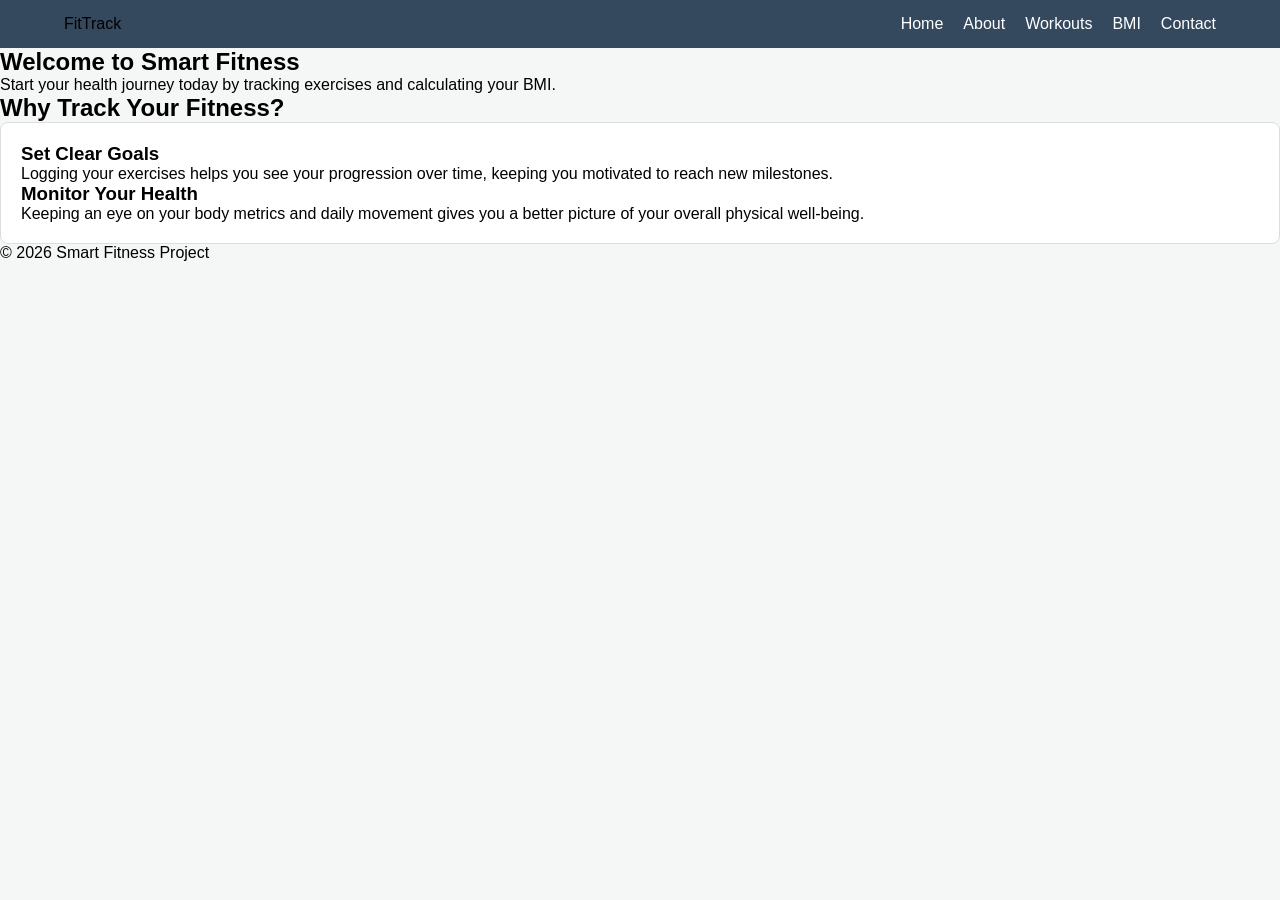
<file: Clean_SmartFitness/index.html>
<!DOCTYPE html>
<html lang="en">
<head>
    <meta charset="UTF-8">
    <meta name="viewport" content="width=device-width, initial-scale=1.0">
    <meta name="description" content="A Smart Fitness Tracker to manage your health goals.">
    <title>Smart Fitness | Home</title>
    <link rel="stylesheet" href="style.css">
</head>
<body>
    <header>
        <nav>
            <div class="logo">FitTrack</div>
            <ul class="nav-links">
                <li><a href="index.html">Home</a></li>
                <li><a href="about.html">About</a></li>
                <li><a href="workout.html">Workouts</a></li>
                <li><a href="bmi.html">BMI</a></li>
                <li><a href="contact.html">Contact</a></li>
            </ul>
        </nav>
    </header>

    <main>
        <section class="hero">
            <h1>Welcome to Smart Fitness</h1>
            <p>Start your health journey today by tracking exercises and calculating your BMI.</p>
        </section>

        <section class="info-section">
            <h2>Why Track Your Fitness?</h2>
            <div class="card">
                <h3>Set Clear Goals</h3>
                <p>Logging your exercises helps you see your progression over time, keeping you motivated to reach new milestones.</p>
                <h3>Monitor Your Health</h3>
                <p>Keeping an eye on your body metrics and daily movement gives you a better picture of your overall physical well-being.</p>
            </div>
        </section>
    </main>

    <footer>
        <p>&copy; 2026 Smart Fitness Project</p>
    </footer>
</body>
</html>
</file>
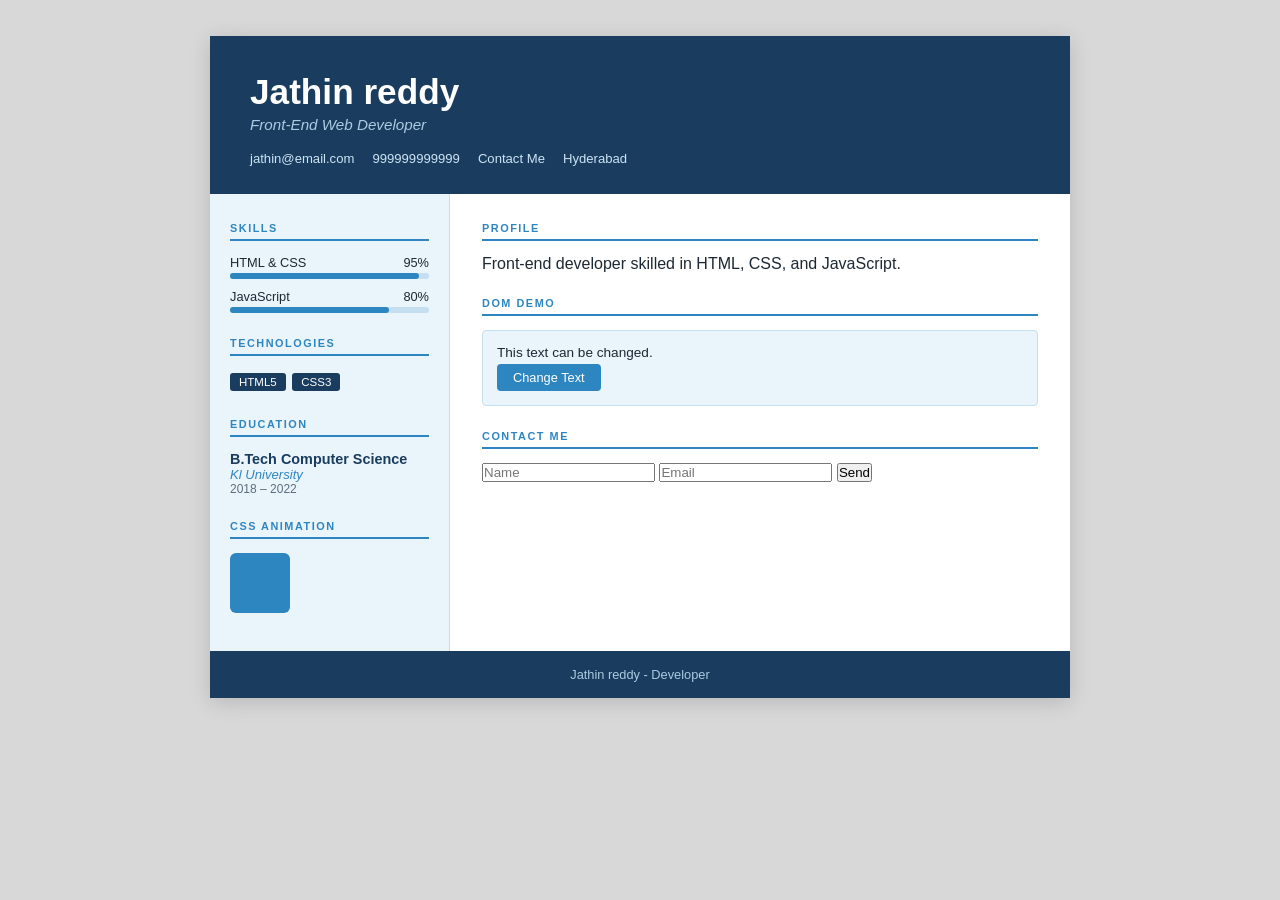
<file: portfolio.html>
<!DOCTYPE html>
<html lang="en">

<head>
  <meta charset="UTF-8" />
  <meta name="viewport" content="width=device-width, initial-scale=1.0" />
  <meta name="description" content="Resume of Jathin reddy - Web Developer" />
  <meta name="keywords" content="HTML, CSS, JavaScript, Web Developer, Resume" />
  <meta name="author" content="Jathin reddy" />
  <title>Jathin reddy - Resume</title>

  <style>
    :root {
      --primary: #1a3c5e;
      --accent: #2e86c1;
      --light: #eaf4fb;
      --border: #c5dff0;
      --text: #1c2833;
      --muted: #5d6d7e;
      --white: #ffffff;
    }

    * {
      box-sizing: border-box;
      margin: 0;
      padding: 0;
    }

    body {
      font-family: Arial, sans-serif;
      background-color: #d8d8d8;
      color: var(--text);
    }

    a {
      color: var(--accent);
      text-decoration: none;
    }

    a:hover {
      text-decoration: underline;
    }

    .page {
      max-width: 860px;
      margin: 36px auto;
      background-color: var(--white);
      box-shadow: 0 4px 20px rgba(0, 0, 0, 0.15);
    }

    .resume-header {
      background-color: var(--primary);
      color: var(--white);
      padding: 36px 40px 28px;
    }

    .resume-header h1 {
      font-size: 2.2rem;
      color: var(--white);
      margin-bottom: 4px;
    }

    .resume-header p {
      font-size: 0.95rem;
      color: #a9cce3;
      font-style: italic;
      margin-bottom: 18px;
    }

    .contact-row {
      display: flex;
      flex-wrap: wrap;
      gap: 18px;
      font-size: 0.82rem;
      color: #cde4f5;
    }

    .resume-body {
      display: grid;
      grid-template-columns: 240px 1fr;
    }

    .sidebar {
      background-color: var(--light);
      border-right: 1px solid var(--border);
      padding: 28px 20px;
    }

    .main-col {
      padding: 28px 32px;
    }

    .sec {
      font-size: 0.68rem;
      font-weight: bold;
      letter-spacing: 0.14em;
      text-transform: uppercase;
      color: var(--accent);
      border-bottom: 2px solid var(--accent);
      padding-bottom: 5px;
      margin-bottom: 14px;
      margin-top: 24px;
    }

    .sec:first-child {
      margin-top: 0;
    }

    .sbar {
      margin-bottom: 10px;
    }

    .sbar-row {
      display: flex;
      justify-content: space-between;
      font-size: 0.8rem;
      margin-bottom: 3px;
    }

    .sbar-track {
      background-color: var(--border);
      border-radius: 4px;
      height: 6px;
    }

    .sbar-fill {
      background-color: var(--accent);
      height: 6px;
      border-radius: 4px;
    }

    .tag {
      display: inline-block;
      background-color: var(--primary);
      color: var(--white);
      font-size: 0.72rem;
      padding: 3px 9px;
      border-radius: 3px;
      margin: 3px 2px 3px 0;
    }

    .info {
      font-size: 0.82rem;
      margin-bottom: 8px;
      line-height: 1.5;
    }

    .info strong {
      display: block;
      font-size: 0.68rem;
      text-transform: uppercase;
      letter-spacing: 0.07em;
      color: var(--muted);
      margin-bottom: 1px;
    }

    .exp {
      margin-bottom: 20px;
      padding-bottom: 20px;
      border-bottom: 1px solid var(--border);
    }

    .exp:last-child {
      border-bottom: none;
      margin-bottom: 0;
    }

    .exp-role {
      font-size: 0.95rem;
      font-weight: bold;
      color: var(--primary);
    }

    .exp-company {
      font-size: 0.85rem;
      color: var(--accent);
      font-style: italic;
    }

    .exp-period {
      font-size: 0.75rem;
      color: var(--muted);
      margin-bottom: 7px;
    }

    .exp ul {
      padding-left: 16px;
      font-size: 0.85rem;
      line-height: 1.8;
      color: var(--text);
    }

    .project {
      border: 1px solid var(--border);
      border-left: 4px solid var(--accent);
      border-radius: 3px;
      padding: 12px 14px;
      margin-bottom: 14px;
    }

    .project-name {
      font-size: 0.92rem;
      font-weight: bold;
      color: var(--primary);
      margin-bottom: 4px;
    }

    .project-desc {
      font-size: 0.83rem;
      line-height: 1.6;
      color: var(--text);
    }

    .small-tag {
      display: inline-block;
      background-color: var(--light);
      border: 1px solid var(--border);
      color: var(--muted);
      font-size: 0.7rem;
      padding: 2px 7px;
      border-radius: 2px;
      margin: 4px 2px 0 0;
    }

    .edu {
      margin-bottom: 14px;
    }

    .edu-degree {
      font-size: 0.9rem;
      font-weight: bold;
      color: var(--primary);
    }

    .edu-school {
      font-size: 0.82rem;
      color: var(--accent);
      font-style: italic;
    }

    .edu-year {
      font-size: 0.75rem;
      color: var(--muted);
    }

    .contact-form label {
      font-size: 0.75rem;
      font-weight: bold;
      color: var(--muted);
      text-transform: uppercase;
      letter-spacing: 0.06em;
    }

    .contact-form input,
    .contact-form select,
    .contact-form textarea {
      width: 100%;
      padding: 8px 10px;
      margin-top: 4px;
      margin-bottom: 12px;
      border: 1px solid var(--border);
      border-radius: 4px;
      font-size: 0.85rem;
      background-color: #f5fbff;
      color: var(--text);
    }

    .contact-form input:focus,
    .contact-form select:focus,
    .contact-form textarea:focus {
      outline: 2px solid var(--accent);
      border-color: var(--accent);
    }

    .contact-form .two-col {
      display: grid;
      grid-template-columns: 1fr 1fr;
      gap: 12px;
    }

    .contact-form button {
      background-color: var(--primary);
      color: var(--white);
      border: none;
      padding: 9px 26px;
      border-radius: 4px;
      font-size: 0.88rem;
      cursor: pointer;
      transition: background-color 0.3s;
    }

    .contact-form button:hover {
      background-color: var(--accent);
    }

    .success-msg {
      color: green;
      font-size: 0.82rem;
      margin-left: 10px;
    }

    .error-msg {
      color: red;
      font-size: 0.75rem;
      display: block;
      margin-top: -10px;
      margin-bottom: 8px;
    }

    .demo-area {
      background-color: var(--light);
      border: 1px solid var(--border);
      border-radius: 4px;
      padding: 14px;
      margin-top: 8px;
      font-size: 0.85rem;
    }

    .demo-area button {
      background-color: var(--accent);
      color: var(--white);
      border: none;
      padding: 6px 16px;
      border-radius: 4px;
      font-size: 0.8rem;
      cursor: pointer;
      margin-right: 6px;
      margin-top: 4px;
      transition: background-color 0.3s;
    }

    .demo-area button:hover {
      background-color: var(--primary);
    }

    .anim-box {
      width: 60px;
      height: 60px;
      background-color: var(--accent);
      border-radius: 6px;
      animation: pulse 1.8s infinite;
      margin: 10px 0;
    }

    @keyframes pulse {
      0%, 100% { transform: scale(1); opacity: 1; }
      50% { transform: scale(1.2); opacity: 0.6; }
    }

    footer {
      background-color: var(--primary);
      color: #a9cce3;
      text-align: center;
      padding: 16px;
      font-size: 0.8rem;
    }

    @media (max-width: 620px) {
      .resume-body { grid-template-columns: 1fr; }
      .sidebar { border-right: none; border-bottom: 1px solid var(--border); }
      .contact-form .two-col { grid-template-columns: 1fr; }
    }
  </style>
</head>

<body>

  <div class="page">

    <header class="resume-header">
      <h1>Jathin reddy</h1>
      <p>Front-End Web Developer</p>
      <div class="contact-row">
        <span>jathin@email.com</span>
        <span>999999999999</span>
        <span><a href="#contact" style="color:#cde4f5;">Contact Me</a></span>
        <span>Hyderabad</span>
      </div>
    </header>

    <div class="resume-body">

      <aside class="sidebar">
        <p class="sec">Skills</p>

        <div class="sbar">
          <div class="sbar-row"><span>HTML &amp; CSS</span><span>95%</span></div>
          <div class="sbar-track"><div class="sbar-fill" style="width:95%;"></div></div>
        </div>

        <div class="sbar">
          <div class="sbar-row"><span>JavaScript</span><span>80%</span></div>
          <div class="sbar-track"><div class="sbar-fill" style="width:80%;"></div></div>
        </div>

        <p class="sec">Technologies</p>
        <span class="tag">HTML5</span>
        <span class="tag">CSS3</span>

        <p class="sec">Education</p>
        <div class="edu">
          <div class="edu-degree">B.Tech Computer Science</div>
          <div class="edu-school">Kl University</div>
          <div class="edu-year">2018 – 2022</div>
        </div>

        <p class="sec">CSS Animation</p>
        <div class="anim-box"></div>
      </aside>

      <main class="main-col">

        <p class="sec">Profile</p>
        <p>Front-end developer skilled in HTML, CSS, and JavaScript.</p>

        <p class="sec">DOM Demo</p>
        <div class="demo-area">
          <p id="demo-text">This text can be changed.</p>
          <button onclick="changeText()">Change Text</button>
        </div>

        <p class="sec" id="contact">Contact Me</p>
        <form onsubmit="return submitForm(event)">
          <input type="text" id="f-name" placeholder="Name" required />
          <input type="email" id="f-email" placeholder="Email" required />
          <button type="submit">Send</button>
          <span id="form-success"></span>
        </form>

      </main>
    </div>

    <footer>
      <p>Jathin reddy - Developer</p>
    </footer>

  </div>

  <script>
    function changeText() {
      document.getElementById("demo-text").innerText = "Changed!";
    }

    function submitForm(e) {
      e.preventDefault();
      document.getElementById("form-success").innerText = "Submitted!";
    }
  </script>

</body>
</html>
</file>
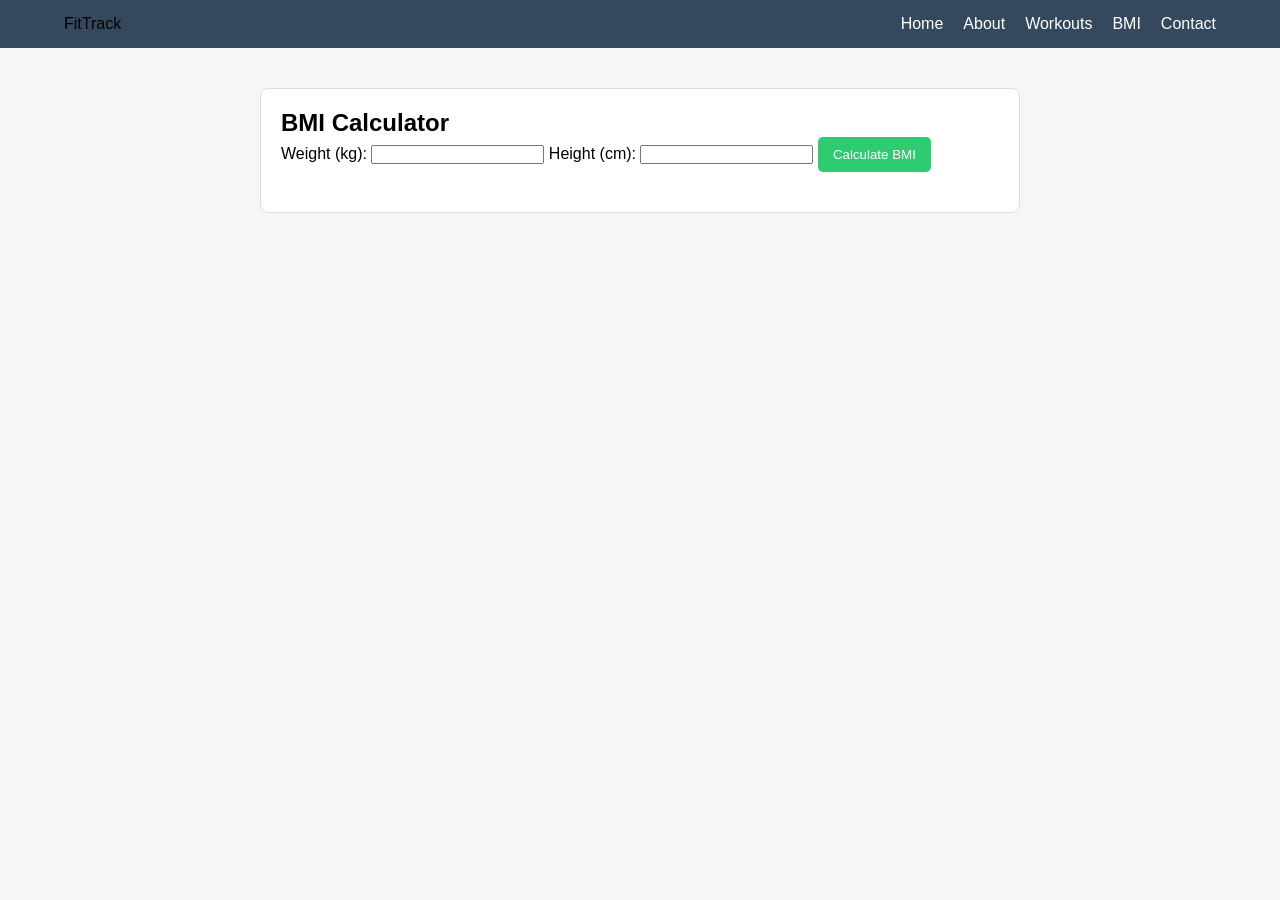
<file: Clean_SmartFitness/bmi.html>
<!DOCTYPE html>
<html lang="en">
<head>
    <meta charset="UTF-8">
    <meta name="viewport" content="width=device-width, initial-scale=1.0">
    <title>Smart Fitness | BMI</title>
    <link rel="stylesheet" href="style.css">
</head>
<body>
    <header>
        <nav>
            <div class="logo">FitTrack</div>
            <ul class="nav-links">
                <li><a href="index.html">Home</a></li>
                <li><a href="about.html">About</a></li>
                <li><a href="workout.html">Workouts</a></li>
                <li><a href="bmi.html">BMI</a></li>
                <li><a href="contact.html">Contact</a></li>
            </ul>
        </nav>
    </header>

    <main class="container">
        <section class="card">
            <h2>BMI Calculator</h2>
            <label for="weight">Weight (kg):</label>
            <input type="number" id="weight" step="0.1" required>
            
            <label for="height">Height (cm):</label>
            <input type="number" id="height" required>
            
            <button onclick="calculateBMI()" class="btn">Calculate BMI</button>
            
            <div id="bmiResult" style="margin-top:20px; font-weight:bold;"></div>
        </section>
    </main>

    <script src="script.js"></script>
</body>
</html>
</file>
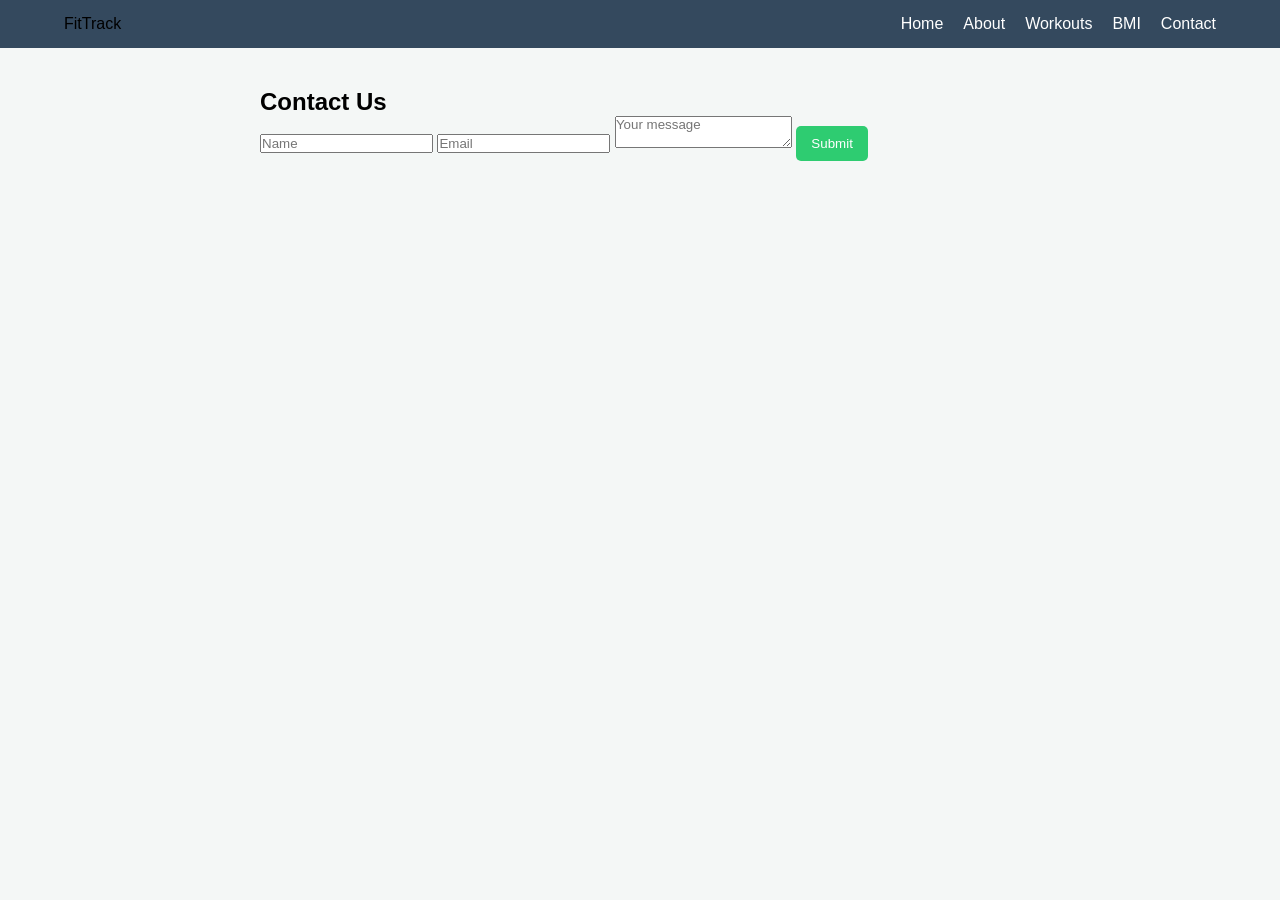
<file: Clean_SmartFitness/contact.html>
<!DOCTYPE html>
<html lang="en">
<head>
    <meta charset="UTF-8">
    <meta name="viewport" content="width=device-width, initial-scale=1.0">
    <title>Smart Fitness | Contact</title>
    <link rel="stylesheet" href="style.css">
</head>
<body>
    <header>
        <nav>
            <div class="logo">FitTrack</div>
            <ul class="nav-links">
                <li><a href="index.html">Home</a></li>
                <li><a href="about.html">About</a></li>
                <li><a href="workout.html">Workouts</a></li>
                <li><a href="bmi.html">BMI</a></li>
                <li><a href="contact.html">Contact</a></li>
            </ul>
        </nav>
    </header>

    <main class="container">
        <section>
            <h2>Contact Us</h2>
            <form id="contactForm">
                <input type="text" placeholder="Name" required>
                <input type="email" placeholder="Email" required>
                <textarea placeholder="Your message" required></textarea>
                <button type="submit" class="btn">Submit</button>
            </form>
        </section>
    </main>

    <script src="script.js"></script>
</body>
</html>
</file>
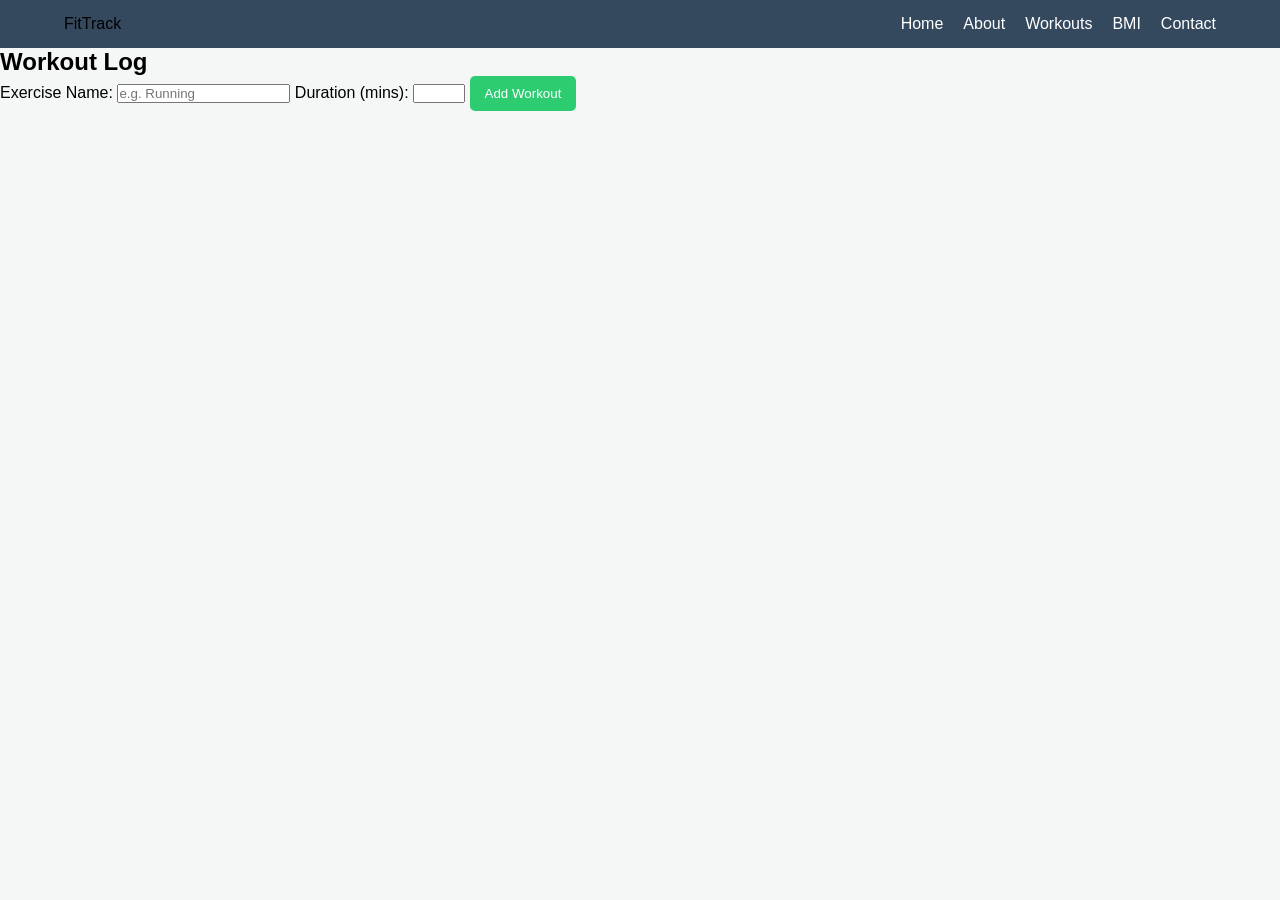
<file: Clean_SmartFitness/workout.html>
<!DOCTYPE html>
<html lang="en">
<head>
    <meta charset="UTF-8">
    <meta name="viewport" content="width=device-width, initial-scale=1.0">
    <title>Smart Fitness | Workouts</title>
    <link rel="stylesheet" href="style.css">
</head>
<body>
    <header>
        <nav>
            <div class="logo">FitTrack</div>
            <ul class="nav-links">
                <li><a href="index.html">Home</a></li>
                <li><a href="about.html">About</a></li>
                <li><a href="workout.html">Workouts</a></li>
                <li><a href="bmi.html">BMI</a></li>
                <li><a href="contact.html">Contact</a></li>
            </ul>
        </nav>
    </header>

    <main>
        <section>
            <h2>Workout Log</h2>
            <form id="workoutForm">
                <label for="exercise">Exercise Name:</label>
                <input type="text" id="exercise" placeholder="e.g. Running" required>
                
                <label for="duration">Duration (mins):</label>
                <input type="number" id="duration" min="1" max="500" required>
                
                <button type="submit" class="btn" id="addBtn">Add Workout</button>
            </form>

            <div id="workoutDisplay" class="workout-grid">
                <!-- Content added dynamically here -->
            </div>
        </section>
    </main>

    <script src="script.js"></script>
</body>
</html>
</file>
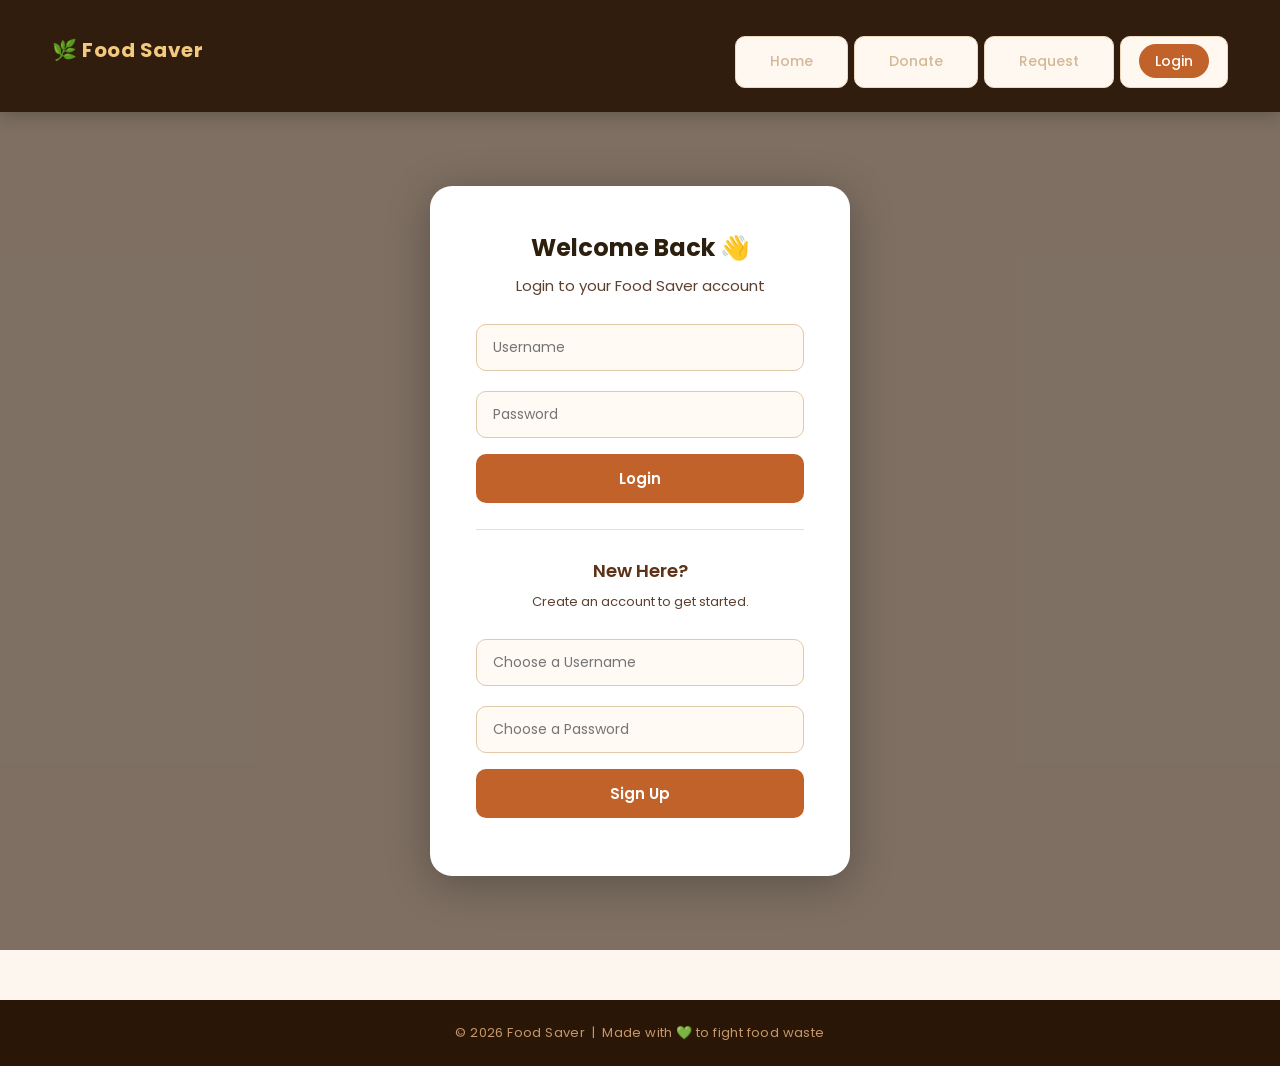
<file: html project/login.html>
<!DOCTYPE html>
<html>
<head>
    <title>Login – Food Saver</title>
    <link rel="stylesheet" href="style.css">
    <link href="https://fonts.googleapis.com/css2?family=Poppins:wght@400;500;600;700&display=swap" rel="stylesheet">
</head>
<body>

<nav>
    <h2>🌿 Food Saver</h2>
    <ul>
        <li><a href="index.html">Home</a></li>
        <li><a href="donate.html">Donate</a></li>
        <li><a href="request.html">Request</a></li>
        <li><a href="login.html" class="active">Login</a></li>
    </ul>
</nav>

<div class="login-wrap">
    <div class="login-card">
        <h2>Welcome Back 👋</h2>
        <p>Login to your Food Saver account</p>

        <form id="loginForm">
            <input type="text" id="loginUser" placeholder="Username" required>
            <input type="password" id="loginPass" placeholder="Password" required>
            <button type="submit">Login</button>
        </form>

        <p id="loginMsg"></p>

        <hr>

        <h3 style="text-align:center; margin-bottom:4px;">New Here?</h3>
        <p style="text-align:center; font-size:13px;">Create an account to get started.</p>

        <form id="signupForm">
            <input type="text" id="signupUser" placeholder="Choose a Username" required>
            <input type="password" id="signupPass" placeholder="Choose a Password" required>
            <button type="submit">Sign Up</button>
        </form>

        <p id="signupMsg"></p>
    </div>
</div>

<footer>© 2026 Food Saver &nbsp;|&nbsp; Made with 💚 to fight food waste</footer>

<script src="script.js"></script>
</body>
</html>
</file>
<file: Clean_SmartFitness/style.css>
:root {
    --primary: #2ecc71;
    --dark: #34495e;
    --bg: #f4f7f6;
    --white: #ffffff;
}

* {
    margin: 0;
    padding: 0;
    box-sizing: border-box;
    font-family: Arial, sans-serif;
}

body {
    background-color: var(--bg);
}

header {
    background: var(--dark);
    padding: 15px 5%;
}

nav {
    display: flex;
    justify-content: space-between;
    align-items: center;
}

.nav-links {
    display: flex;
    list-style: none;
}

.nav-links li a {
    color: var(--white);
    text-decoration: none;
    margin-left: 20px;
}

.container {
    max-width: 800px;
    margin: 20px auto;
    padding: 20px;
}

.workout-grid {
    display: grid;
    grid-template-columns: repeat(auto-fill, minmax(200px, 1fr));
    gap: 15px;
    margin-top: 20px;
}

.card {
    background: var(--white);
    padding: 20px;
    border: 1px solid #ddd;
    border-radius: 8px;
}

.btn {
    background: var(--primary);
    color: white;
    border: none;
    padding: 10px 15px;
    border-radius: 5px;
    cursor: pointer;
    transition: background 0.3s ease, transform 0.2s;
}

.btn:hover {
    background: #27ae60;
    transform: translateY(-2px);
}

@media (max-width: 600px) {
    nav { flex-direction: column; }
    .nav-links { margin-top: 10px; }
}
</file>
<file: html project/style.css>
/* RESET */
* { margin: 0; padding: 0; box-sizing: border-box; }

body {
    font-family: 'Poppins', sans-serif;
    background: #fdf6ee;
    color: #2d1f0e;
    line-height: 1.7;
}

/* ── NAVBAR ── */
nav {
    display: flex;
    justify-content: space-between;
    align-items: center;
    background: rgba(42, 22, 6, 0.97);
    padding: 16px 52px;
    position: sticky;
    top: 0;
    z-index: 100;
    box-shadow: 0 2px 18px rgba(0,0,0,0.25);
}

nav h2 {
    color: #f2c97e;
    font-size: 20px;
    font-weight: 700;
    letter-spacing: 0.5px;
}

nav ul { list-style: none; display: flex; gap: 6px; }

nav a {
    text-decoration: none;
    color: #d4b896;
    font-size: 14px;
    padding: 7px 16px;
    border-radius: 22px;
    transition: background 0.22s, color 0.2s;
    font-weight: 500;
}

nav a:hover { background: rgba(242,201,126,0.15); color: #f2c97e; }
.active { background: #c0622a !important; color: #fff !important; }

/* ── HERO ── */
.hero {
    position: relative;
    height: 520px;
    display: flex;
    align-items: center;
    justify-content: center;
    text-align: center;
    overflow: hidden;
    color: white;
}

.hero-bg {
    position: absolute;
    inset: 0;
    background-image: url('https://images.unsplash.com/photo-1498837167922-ddd27525d352?w=1400&q=80');
    background-size: cover;
    background-position: center;
    filter: brightness(0.42);
    z-index: 0;
    transition: transform 8s ease;
}

.hero:hover .hero-bg { transform: scale(1.04); }

.hero-content { position: relative; z-index: 1; padding: 20px; }

.hero h1 {
    font-size: 48px;
    font-weight: 700;
    letter-spacing: -1px;
    margin-bottom: 16px;
    text-shadow: 0 2px 20px rgba(0,0,0,0.5);
}

.hero p {
    font-size: 18px;
    color: #f5e0c0;
    max-width: 520px;
    margin: 0 auto 28px;
    text-shadow: 0 1px 8px rgba(0,0,0,0.4);
}

.hero-btn {
    display: inline-block;
    padding: 13px 36px;
    background: #c0622a;
    color: white;
    border-radius: 30px;
    text-decoration: none;
    font-weight: 600;
    font-size: 15px;
    transition: background 0.2s, transform 0.2s, box-shadow 0.2s;
    box-shadow: 0 4px 20px rgba(192,98,42,0.5);
}

.hero-btn:hover { background: #a84e1e; transform: translateY(-2px); box-shadow: 0 8px 28px rgba(192,98,42,0.5); }

/* ── PAGE HERO ── */
.page-hero {
    position: relative;
    height: 240px;
    display: flex;
    align-items: center;
    justify-content: center;
    text-align: center;
    overflow: hidden;
    color: white;
}

.page-hero-bg {
    position: absolute;
    inset: 0;
    background-size: cover;
    background-position: center;
    filter: brightness(0.38);
    z-index: 0;
}

.page-hero-content { position: relative; z-index: 1; padding: 20px; }

.page-hero h1 {
    font-size: 36px;
    font-weight: 700;
    text-shadow: 0 2px 14px rgba(0,0,0,0.5);
    margin-bottom: 8px;
}

.page-hero p { font-size: 16px; color: #3e2723; text-shadow: 0 1px 6px rgba(0,0,0,0.4); }

/* ── CONTAINER ── */
.container {
    max-width: 880px;
    margin: 30px auto;
    padding: 34px 42px;
    background: white;
    border-radius: 20px;
    box-shadow: 0 2px 22px rgba(150, 149, 149, 0.09);
    animation: fadeUp 0.5s ease-out;
}

/* ── ABOUT SPLIT ── */
.about-split {
    display: grid;
    grid-template-columns: 1fr 1fr;
    max-width: 880px;
    margin: 30px auto;
    background: white;
    border-radius: 20px;
    overflow: hidden;
    box-shadow: 0 2px 22px rgba(100,50,10,0.09);
    animation: fadeUp 0.5s ease-out;
}

.about-img { width: 100%; height: 100%; min-height: 280px; object-fit: cover; display: block; }
.about-text { padding: 38px 36px; }
.about-text h2 { font-size: 23px; margin-bottom: 14px; }

/* ── STATS STRIP ── */
.stats-strip {
    padding: 30px ;
    max-width: 880px;
    margin: 0 auto 30px;
    display: grid;
    grid-template-columns: repeat(3, 1fr);
    gap: 16px;
    animation: fadeUp 0.55s ease-out;
}

.stat-card {
    background: linear-gradient(135deg, #c0622a, #9b4a1a);
    color: white;
    padding: 28px 20px;
    border-radius: 18px;
    text-align: center;
    box-shadow: 0 5px 18px rgba(192,98,42,0.32);
}

.stat-card .stat-num { font-size: 36px; font-weight: 700; display: block; }
.stat-card .stat-label { font-size: 13px; opacity: 0.88; margin-top: 4px; display: block; }

/* ── GRID BOXES ── */
.grid {
    display: grid;
    grid-template-columns: repeat(auto-fit, minmax(220px, 1fr));
    gap: 20px;
    max-width: 880px;
    margin: 0 auto 30px;
    animation: fadeUp 0.6s ease-out;
}

.box {
    background: white;
    padding: 30px 24px;
    border-radius: 18px;
    text-align: center;
    box-shadow: 0 2px 16px rgba(100,50,10,0.09);
    border-top: 4px solid #edc98a;
    transition: transform 0.25s, box-shadow 0.25s, border-top-color 0.25s;
}

.box:hover {
    transform: translateY(-7px);
    box-shadow: 0 12px 30px rgba(192,98,42,0.18);
    border-top-color: #c0622a;
}

.box .box-icon { font-size: 38px; margin-bottom: 14px; display: block; }
.box h3 { font-size: 17px; margin-bottom: 8px; color: #2d1f0e; }
.box p { font-size: 14px; color: #7a5c3c; }

/* ── HIGHLIGHT ── */
.highlight {
    background: linear-gradient(135deg, #fff9f2, #fef0df);
    border-left: 5px solid #c0622a;
}

/* ── IMAGE BANNER ── */
.img-banner {
    max-width: 880px;
    margin: 0 auto 30px;
    border-radius: 20px;
    overflow: hidden;
    position: relative;
    height: 270px;
    box-shadow: 0 4px 22px rgba(100,50,10,0.14);
    animation: fadeUp 0.6s ease-out;
}

.img-banner img {
    width: 100%; height: 100%;
    object-fit: cover; display: block;
}

.img-banner-overlay {
    position: absolute; inset: 0;
    background: linear-gradient(to right, rgba(42,22,6,0.78) 0%, rgba(42,22,6,0.05) 100%);
    display: flex; align-items: center; padding: 40px 44px;
}

.img-banner-overlay h2 { color: white; font-size: 26px; max-width: 360px; text-shadow: 0 2px 10px rgba(0,0,0,0.45); }
.img-banner-overlay p { color: #f0d0a0; font-size: 14px; margin-top: 8px; max-width: 340px; }

/* ── HEADINGS ── */
h2 { margin-bottom: 12px; color: #2d1f0e; font-size: 22px; font-weight: 700; }
h3 { margin-bottom: 10px; color: #5c3218; font-size: 18px; font-weight: 600; }
p  { margin-bottom: 10px; color: #5c4030; font-size: 15px; }

/* ── FORM ── */
form { margin-top: 14px; }

input, textarea {
    display: block;
    width: 100%;
    max-width: 360px;
    margin: 10px 0;
    padding: 12px 16px;
    border-radius: 10px;
    border: 1.5px solid #e0c8a8;
    outline: none;
    font-family: inherit;
    font-size: 14px;
    color: #2d1f0e;
    background: #fffaf4;
    transition: border-color 0.2s, box-shadow 0.2s;
}

input:focus, textarea:focus {
    border-color: #c0622a;
    box-shadow: 0 0 0 3px rgba(192,98,42,0.12);
    background: white;
}

textarea { max-width: 360px; resize: vertical; min-height: 90px; }

/* ── BUTTON ── */
button {
    display: inline-block;
    padding: 11px 26px;
    border: none;
    border-radius: 10px;
    background: #c0622a;
    color: white;
    font-family: inherit;
    font-size: 14px;
    font-weight: 600;
    cursor: pointer;
    transition: background 0.2s, transform 0.15s, box-shadow 0.2s;
    margin-top: 6px;
}

button:hover { background: #a84e1e; transform: translateY(-2px); box-shadow: 0 5px 16px rgba(192,98,42,0.35); }
button:active { transform: translateY(0); }

button[onclick^="clear"] {
    background: transparent;
    color: #a84444;
    border: 1.5px solid #e8b0b0;
    font-size: 13px;
    padding: 8px 18px;
    margin-top: 16px;
    box-shadow: none;
}

button[onclick^="clear"]:hover { background: #fff5f5; box-shadow: none; transform: none; }

/* ── MESSAGES ── */
#successMsg, #reqMsg, #loginMsg, #signupMsg, #contactMsg {
    margin-top: 12px; font-size: 14px; font-weight: 500;
}

/* ── LIST ── */
ul { margin-top: 12px; padding: 0; list-style: none; }

li {
    background: #fff8f0;
    margin: 8px 0;
    padding: 13px 18px;
    border-radius: 10px;
    font-size: 14px;
    color: #3d2010;
    border: 1px solid #f0d8bc;
    transition: background 0.2s;
}

li:hover { background: #fef0e0; }

hr { margin: 26px 0; border: none; border-top: 1.5px solid #f0ddc8; }

/* ── FOOTER ── */
footer {
    text-align: center;
    padding: 22px;
    margin-top: 50px;
    background: #2a1606;
    color: #c4986a;
    font-size: 13px;
    letter-spacing: 0.4px;
}

/* ── LOGIN ── */
.login-wrap {
    min-height: calc(100vh - 62px);
    background: url('https://images.unsplash.com/photo-1504674900247-0877df9cc836?w=1400&q=80') center/cover no-repeat;
    display: flex;
    align-items: center;
    justify-content: center;
    padding: 40px 20px;
    position: relative;
}

.login-wrap::before {
    content: '';
    position: absolute;
    inset: 0;
    background: rgba(42,22,6,0.60);
}

.login-card {
    position: relative;
    z-index: 1;
    background: white;
    border-radius: 22px;
    padding: 42px 46px;
    width: 100%;
    max-width: 420px;
    box-shadow: 0 8px 44px rgba(0,0,0,0.28);
    animation: fadeUp 0.5s ease-out;
}

.login-card h2 { text-align: center; font-size: 24px; margin-bottom: 4px; }
.login-card > p { text-align: center; margin-bottom: 16px; }
.login-card form { display: flex; flex-direction: column; align-items: stretch; }
.login-card input { max-width: 100%; }
.login-card button { width: 100%; padding: 13px; font-size: 15px; }

/* ── ANIMATION ── */
@keyframes fadeUp {
    from { opacity: 0; transform: translateY(18px); }
    to   { opacity: 1; transform: translateY(0); }
}

/* ── RESPONSIVE ── */
@media (max-width: 680px) {
    nav { flex-direction: column; gap: 12px; padding: 14px 20px; }
    nav ul { flex-wrap: wrap; justify-content: center; }
    .hero h1 { font-size: 30px; }
    .hero { height: 380px; }
    .about-split { grid-template-columns: 1fr; }
    .about-img { min-height: 200px; }
    .stats-strip { grid-template-columns: 1fr; }
    .container { margin: 16px 12px; padding: 24px 20px; }
    input, textarea { max-width: 100%; }
    .img-banner { height: 200px; }
    .img-banner-overlay h2 { font-size: 20px; }
    .img-banner-overlay { padding: 24px 26px; }
}
</file>
